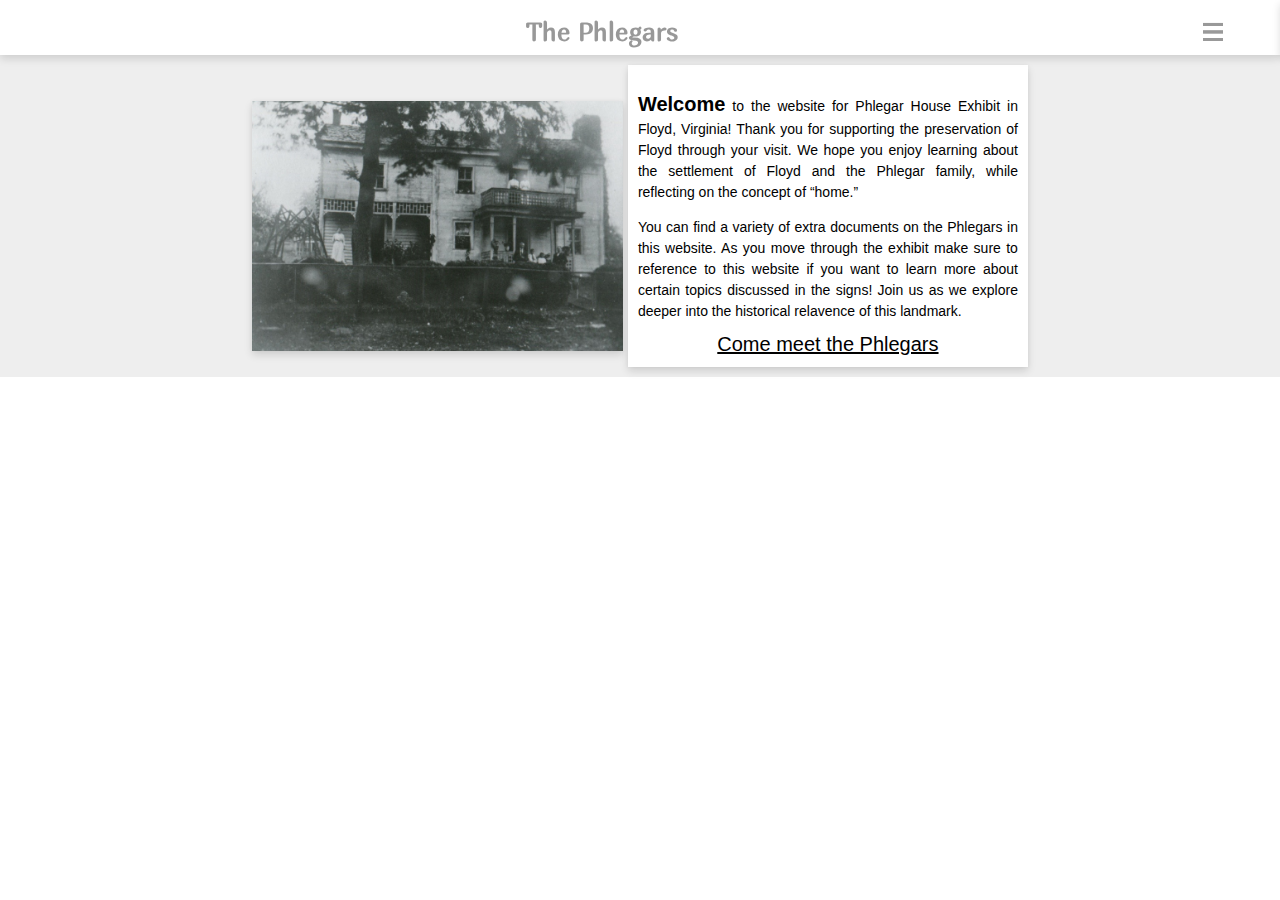
<file: index.html>
<!DOCTYPE html>
<html>
<head>
  <meta charset="utf-8">
  <meta http-equiv="X-UA-Compatible" content="IE=edge">
  <meta name="viewport" content="width=device-width, initial-scale=1.0">
  <title>Phlegar Website</title>
  <link rel="stylesheet" href="css/main.css" type="text/css"/>
  <link rel="stylesheet"
          href="https://fonts.googleapis.com/css?family=Marmelad">
</head>

<body>
  <!-- Menu Section -->
  <div id="menuID" class="menu">
    <div class="header-menu">
      <h1 class="header_title-menu">Menu</h1>
      <span class="rightbtn" onclick="exitMenu()">&rsaquo;</span>
    </div>

    <div class="main-menu">
      <div class="link_container">
        <a class="link" href="index.html">Home</a>
      </div>

      <div class="link_container">
        <a class="link" href="mountain.html">Our Beautiful Mountain</a>
      </div>

      <div class="link_container">
        <a class="link" href="family.html">Meet the Phlegars</a>
      </div>

      <div class="link_container">
        <a class="link" href="house.html">The Building Blocks</a>
      </div>

      <div class="link_container">
        <a class="link" href="lifestyle.html">Life on the Farm</a>
      </div>

      <div class="link_container">
        <a class="link" href="trail.html">The Journey from Floyd</a>
      </div>

      <div class="link_container">
        <a class="link" href="about.html">About</a>
      </div>
    </div>
  </div>

  <!-- Header Section -->
  <div class="header">
    <h1 class="header_title">The Phlegars</h1>
    <span class="menu_link" onclick="openMenu()">
      <img src="images/menu_icon.PNG" alt="Menu" width="25" height="25">
    </span>
  </div>

  <!-- Main Section -->
  <div class="main">
    <div class="main_container">

      <!-- Shows a slideshow of the Phlegar House -->
      <div class="slideshow_container">
        <div class="slide_container fade">
          <img src="images/Old_House.PNG" alt="The Phlegar House Photo" width="100%" height="250">
        </div>

        <div class="slide_container fade">
          <img src="images/Wall_House.PNG" alt="The Phlegar House Photo" width="100%" height="250">
        </div>

        <div class="slide_container fade">
          <img src="images/Chimney_House.PNG" alt="The Phlegar House Photo" width="100%" height="250">
        </div>

        <div class="slide_container fade">
          <img src="images/Now_House.PNG" alt="The Phlegar House Photo" width="100%" height="250">
        </div>
      </div>

      <div class="doc_container">
        <p>
          <b class="doc_title2">Welcome</b> to the website for Phlegar House
          Exhibit in Floyd, Virginia! Thank you for supporting the preservation
          of Floyd through your visit. We hope you enjoy learning about the
          settlement of Floyd and the Phlegar family, while reflecting on the
          concept of “home.”
        </P>

        <p>
          You can find a variety of extra documents on the Phlegars in this website.
          As you move through the exhibit make sure to reference to this website
          if you want to learn more about certain topics discussed in the signs!
          Join us as we explore deeper into the historical relavence of this landmark.
        </p>
        <div class="doc_center">
          <a class="family_link" href="family.html">Come meet the Phlegars</a>
        </div>
      </div>
    </div>
  </div>

<script src="js/home.js"></script>
<script src="js/main.js"></script>
</body>
</html>
</file>
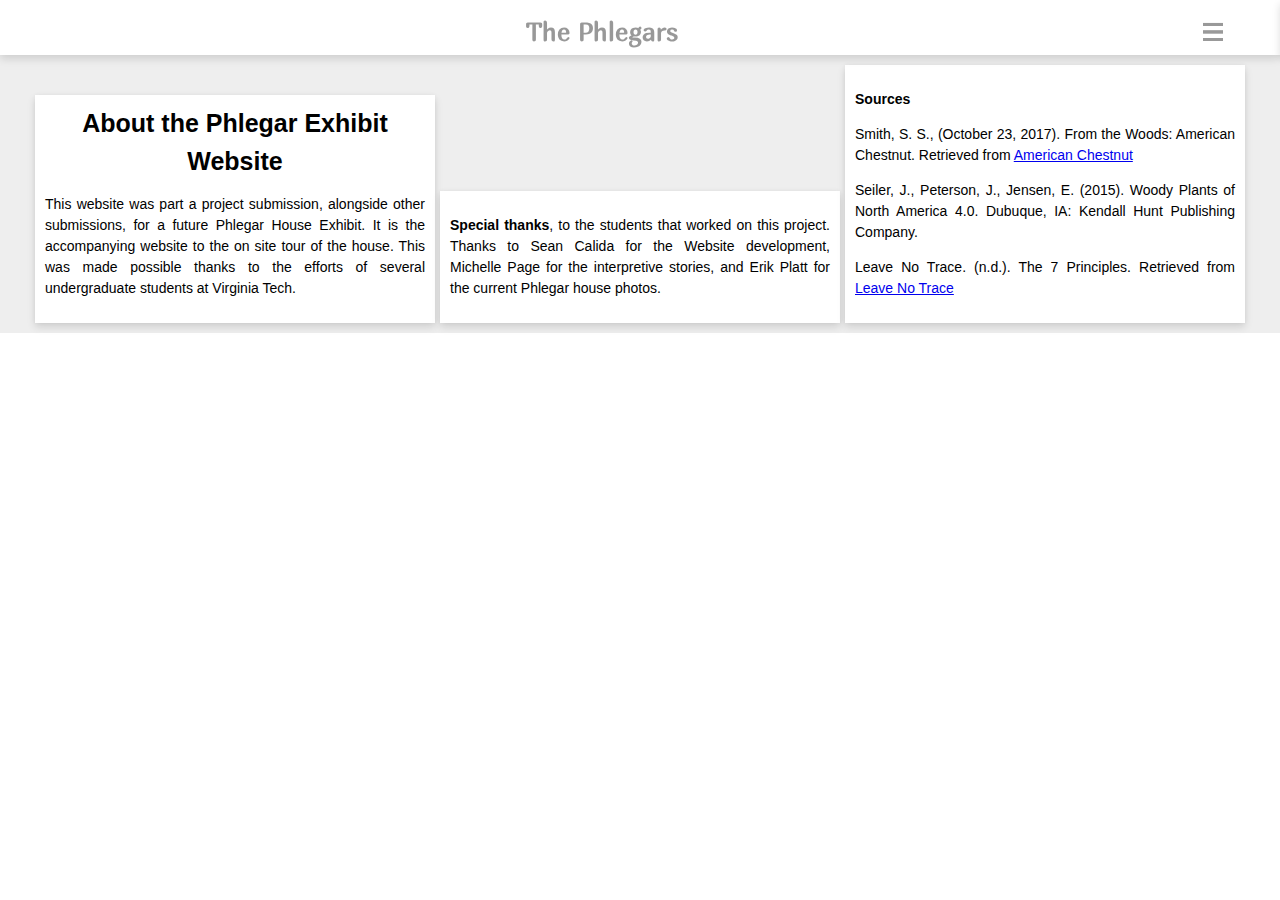
<file: about.html>
<!DOCTYPE html>
<html>
<head>
  <meta charset="utf-8">
  <meta http-equiv="X-UA-Compatible" content="IE=edge">
  <meta name="viewport" content="width=device-width, initial-scale=1.0">
  <title>Phlegar Website</title>
  <link rel="stylesheet" href="css/main.css" type="text/css"/>
  <link rel="stylesheet"
          href="https://fonts.googleapis.com/css?family=Marmelad">
</head>

<body>
  <!-- Menu Section -->
  <div id="menuID" class="menu">
    <div class="header-menu">
      <h1 class="header_title-menu">Menu</h1>
      <span class="rightbtn" onclick="exitMenu()">&rsaquo;</span>
    </div>

    <div class="main-menu">
      <div class="link_container">
        <a class="link" href="index.html">Home</a>
      </div>

      <div class="link_container">
        <a class="link" href="mountain.html">Our Beautiful Mountain</a>
      </div>

      <div class="link_container">
        <a class="link" href="family.html">Meet the Phlegars</a>
      </div>

      <div class="link_container">
        <a class="link" href="house.html">The Building Blocks</a>
      </div>

      <div class="link_container">
        <a class="link" href="lifestyle.html">Life on the Farm</a>
      </div>

      <div class="link_container">
        <a class="link" href="trail.html">The Journey from Floyd</a>
      </div>

      <div class="link_container">
        <a class="link" href="about.html">About</a>
      </div>
    </div>
  </div>

  <!-- Header Section -->
  <div class="header">
    <h1 class="header_title">The Phlegars</h1>
    <span class="menu_link" onclick="openMenu()">
      <img src="images/menu_icon.PNG" alt="Menu" width="25" height="25">
    </span>
  </div>

  <!-- Main Section -->
  <div class="main">
    <div class="main_container">
      <div class="doc_container">
        <div class="doc_center">
          <b class="doc_title">About the Phlegar Exhibit Website</b>
        </div>

        <p>
          This website was part a project submission, alongside other submissions,
          for a future Phlegar House Exhibit. It is the accompanying website to
          the on site tour of the house. This was made possible thanks to the efforts
          of several undergraduate students at Virginia Tech.
        </P>
      </div>

      <div class="doc_container">
        <p>
          <b class="first_word">Special thanks</b>, to the students that worked
          on this project. Thanks to Sean Calida for the Website development,
          Michelle Page for the interpretive stories, and Erik Platt for the
          current Phlegar house photos.
        </P>
      </div>

      <div class="doc_container">
        <p><b class="first_word">Sources</b></p>

        <p>
          Smith, S. S., (October 23, 2017). From the Woods: American Chestnut.
          Retrieved from
          <a href="https://extension.psu.dedu/from-the-woods-american-chestnut">
            American Chestnut
          </a>
        </p>

        <p>
          Seiler, J., Peterson, J., Jensen, E. (2015). Woody Plants of North
          America 4.0. Dubuque, IA: Kendall Hunt Publishing Company.
        </p>

        <p>
          Leave No Trace. (n.d.). The 7 Principles. Retrieved from
          <a href="https://lnt.org/why/7-principles/">Leave No Trace</a>
        </p>
      </div>
    </div>
  </div>

<script src="js/main.js"></script>
</body>
</html>
</file>
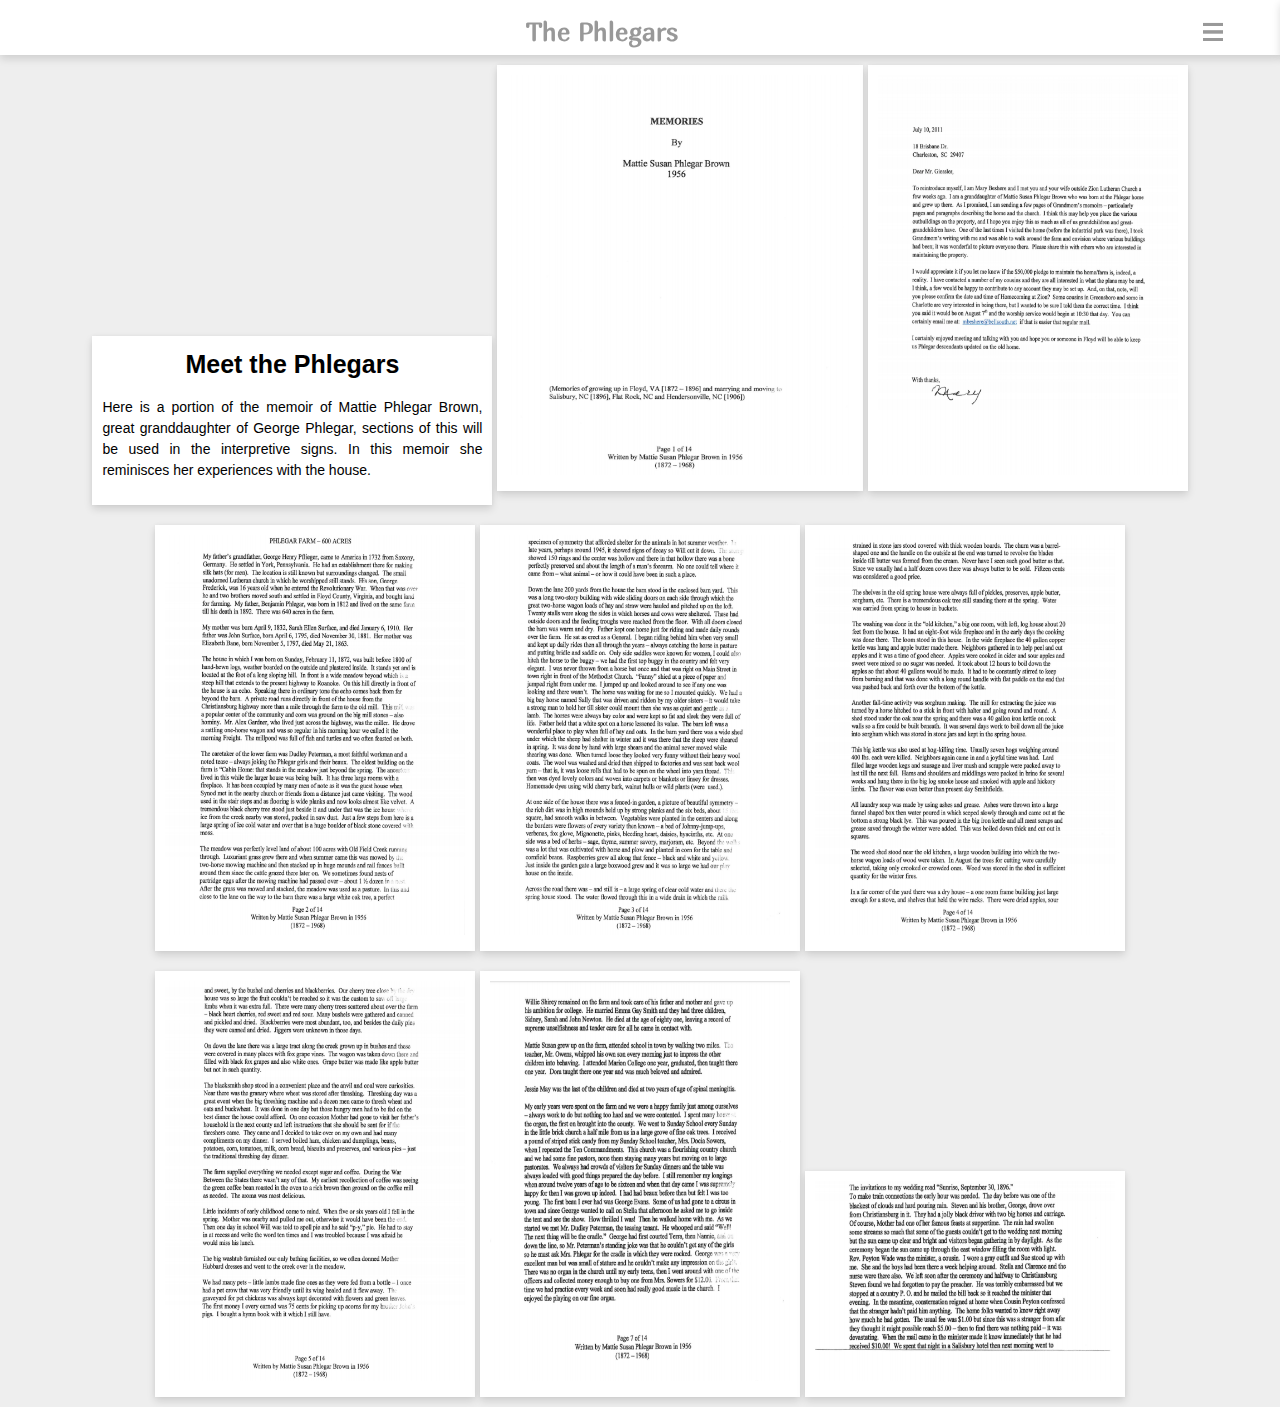
<file: family.html>
<!DOCTYPE html>
<html>
<head>
  <meta charset="utf-8">
  <meta http-equiv="X-UA-Compatible" content="IE=edge">
  <meta name="viewport" content="width=device-width, initial-scale=1.0">
  <title>Phlegar Website</title>
  <link rel="stylesheet" href="css/main.css" type="text/css"/>
  <link rel="stylesheet"
          href="https://fonts.googleapis.com/css?family=Marmelad">
</head>

<body>
  <!-- Menu Section -->
  <div id="menuID" class="menu">
    <div class="header-menu">
      <h1 class="header_title-menu">Menu</h1>
      <span class="rightbtn" onclick="exitMenu()">&rsaquo;</span>
    </div>

    <div class="main-menu">
      <div class="link_container">
        <a class="link" href="index.html">Home</a>
      </div>

      <div class="link_container">
        <a class="link" href="mountain.html">Our Beautiful Mountain</a>
      </div>

      <div class="link_container">
        <a class="link" href="family.html">Meet the Phlegars</a>
      </div>

      <div class="link_container">
        <a class="link" href="house.html">The Building Blocks</a>
      </div>

      <div class="link_container">
        <a class="link" href="lifestyle.html">Life on the Farm</a>
      </div>

      <div class="link_container">
        <a class="link" href="trail.html">The Journey from Floyd</a>
      </div>

      <div class="link_container">
        <a class="link" href="about.html">About</a>
      </div>
    </div>
  </div>

  <!-- Header Section -->
  <div class="header">
    <h1 class="header_title">The Phlegars</h1>
    <span class="menu_link" onclick="openMenu()">
      <img src="images/menu_icon.PNG" alt="Menu" width="25" height="25">
    </span>
  </div>

  <!-- Main Section -->
  <div class="main">
    <div class="main_container">
      <div class="doc_container_first">
        <div class="doc_center">
          <b class="doc_title">Meet the Phlegars</b>
        </div>

        <p>
          Here is a portion of the memoir of Mattie Phlegar Brown, great
          granddaughter of George Phlegar, sections of this will be used in the
          interpretive signs. In this memoir she reminisces her experiences with
          the house.
        </P>
      </div>

      <div class="doc_container">
        <img src="images/Phlegar_Page1.PNG" alt="Phlegar Memoir" width="100%" height="400">
      </div>

      <div class="doc_container">
        <img src="images/Phlegar_Page2.PNG" alt="Phlegar Memoir" width="300" height="400">
      </div>

      <div class="doc_container">
        <img src="images/Phlegar_Page3.PNG" alt="Phlegar Memoir" width="300" height="400">
      </div>

      <div class="doc_container">
        <img src="images/Phlegar_Page4.PNG" alt="Phlegar Memoir" width="300" height="400">
      </div>

      <div class="doc_container">
        <img src="images/Phlegar_Page5.PNG" alt="Phlegar Memoir" width="300" height="400">
      </div>

      <div class="doc_container">
        <img src="images/Phlegar_Page6.PNG" alt="Phlegar Memoir" width="300" height="400">
      </div>

      <div class="doc_container">
        <img src="images/Phlegar_Page7.PNG" alt="Phlegar Memoir" width="300" height="400">
      </div>

      <div class="doc_container">
        <img src="images/Phlegar_Page8.PNG" alt="Phlegar Memoir" width="300" height="200">
      </div>

    </div>
  </div>

<script src="js/main.js"></script>
</body>
</html>
</file>
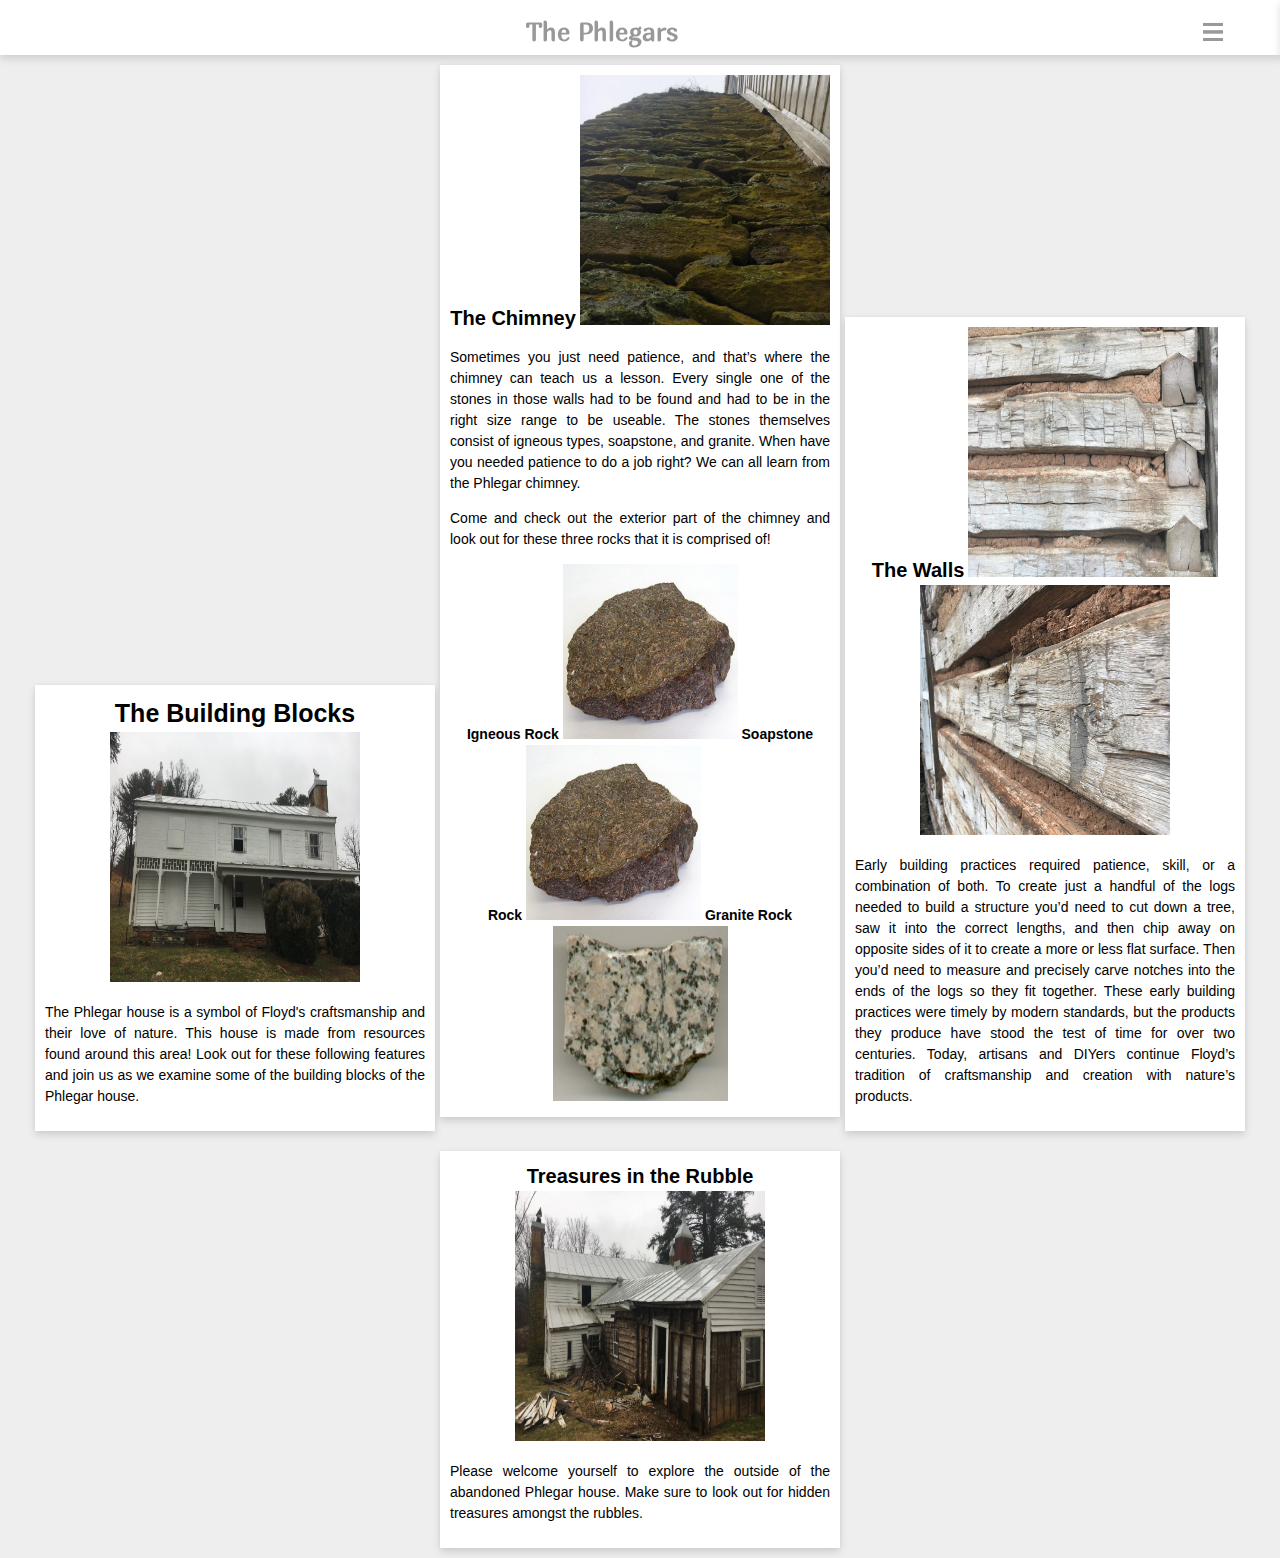
<file: house.html>
<!DOCTYPE html>
<html>
<head>
  <meta charset="utf-8">
  <meta http-equiv="X-UA-Compatible" content="IE=edge">
  <meta name="viewport" content="width=device-width, initial-scale=1.0">
  <title>Phlegar Website</title>
  <link rel="stylesheet" href="css/main.css" type="text/css"/>
  <link rel="stylesheet"
          href="https://fonts.googleapis.com/css?family=Marmelad">
</head>

<body>
  <!-- Menu Section -->
  <div id="menuID" class="menu">
    <div class="header-menu">
      <h1 class="header_title-menu">Menu</h1>
      <span class="rightbtn" onclick="exitMenu()">&rsaquo;</span>
    </div>

    <div class="main-menu">
      <div class="link_container">
        <a class="link" href="index.html">Home</a>
      </div>

      <div class="link_container">
        <a class="link" href="mountain.html">Our Beautiful Mountain</a>
      </div>

      <div class="link_container">
        <a class="link" href="family.html">Meet the Phlegars</a>
      </div>

      <div class="link_container">
        <a class="link" href="house.html">The Building Blocks</a>
      </div>

      <div class="link_container">
        <a class="link" href="lifestyle.html">Life on the Farm</a>
      </div>

      <div class="link_container">
        <a class="link" href="trail.html">The Journey from Floyd</a>
      </div>

      <div class="link_container">
        <a class="link" href="about.html">About</a>
      </div>
    </div>
  </div>

  <!-- Header Section -->
  <div class="header">
    <h1 class="header_title">The Phlegars</h1>
    <span class="menu_link" onclick="openMenu()">
      <img src="images/menu_icon.PNG" alt="Menu" width="25" height="25">
    </span>
  </div>

  <!-- Main Section -->
  <div class="main">
    <div class="main_container">
      <div class="doc_container">
        <div class="doc_center">
          <b class="doc_title">The Building Blocks</b>
          <img src="images/Now_House.PNG" alt="Trail Tips" width="250" height="250">
        </div>

        <p>
          The Phlegar house is a symbol of Floyd's craftsmanship and their love
          of nature. This house is made from resources found around this area!
          Look out for these following features and join
          us as we examine some of the building blocks of the Phlegar house.
        </P>
      </div>

      <div class="doc_container">
        <div class="doc_center">
          <b class="doc_title2">The Chimney</b>
          <img src="images/Chimney_House.PNG" alt="The Chimney" width="250" height="250">
        </div>

        <p>
          Sometimes you just need patience, and that’s where the chimney can
          teach us a lesson. Every single one of the stones in those walls had
          to be found and had to be in the right size range to be useable. The
          stones themselves consist of igneous types, soapstone, and granite.
          When have you needed patience to do a job right? We can all learn
          from the Phlegar chimney.
        </p>

        <p>
          Come and check out the exterior part of the chimney and look out for
          these three rocks that it is comprised of!
        </p>

        <div class="doc_center">
          <b class="first_word">Igneous Rock</b>
          <img src="images/Igneous.PNG" alt="Igneous Photo" width="175" height="175">

          <b class="first_word">Soapstone Rock</b>
          <img src="images/Igneous.PNG" alt="Soapstone Photo" width="175" height="175">

          <b class="first_word">Granite Rock</b>
          <img src="images/Granite.PNG" alt="Granite Photo" width="175" height="175">
        </div>
      </div>

      <div class="doc_container">
        <div class="doc_center">
          <b class="doc_title2">The Walls</b>
          <img src="images/Wall_House.PNG" alt="The Wall" width="250" height="250">
          <img src="images/Wall2_House.PNG" alt="The Wall" width="250" height="250">
        </div>

        <p>
          Early building practices required patience, skill, or a combination of
          both. To create just a handful of the logs needed to build a structure
          you’d need to cut down a tree, saw it into the correct lengths, and
          then chip away on opposite sides of it to create a more or less flat
          surface. Then you’d need to measure and precisely carve notches into
          the ends of the logs so they fit together. These early building
          practices were timely by modern standards, but the products they
          produce have stood the test of time for over two centuries. Today,
          artisans and DIYers continue Floyd’s tradition of craftsmanship and
          creation with nature’s products.
        </p>
      </div>

      <div class="doc_container">
        <div class="doc_center">
          <b class="doc_title2">Treasures in the Rubble</b>
          <img src="images/Broken_House.PNG" alt="The Chimney" width="250" height="250">
        </div>

        <p>
          Please welcome yourself to explore the outside of the abandoned Phlegar
          house. Make sure to look out for hidden treasures amongst the rubbles.
        </p>
      </div>
    </div>
  </div>

<script src="js/main.js"></script>
</body>
</html>
</file>
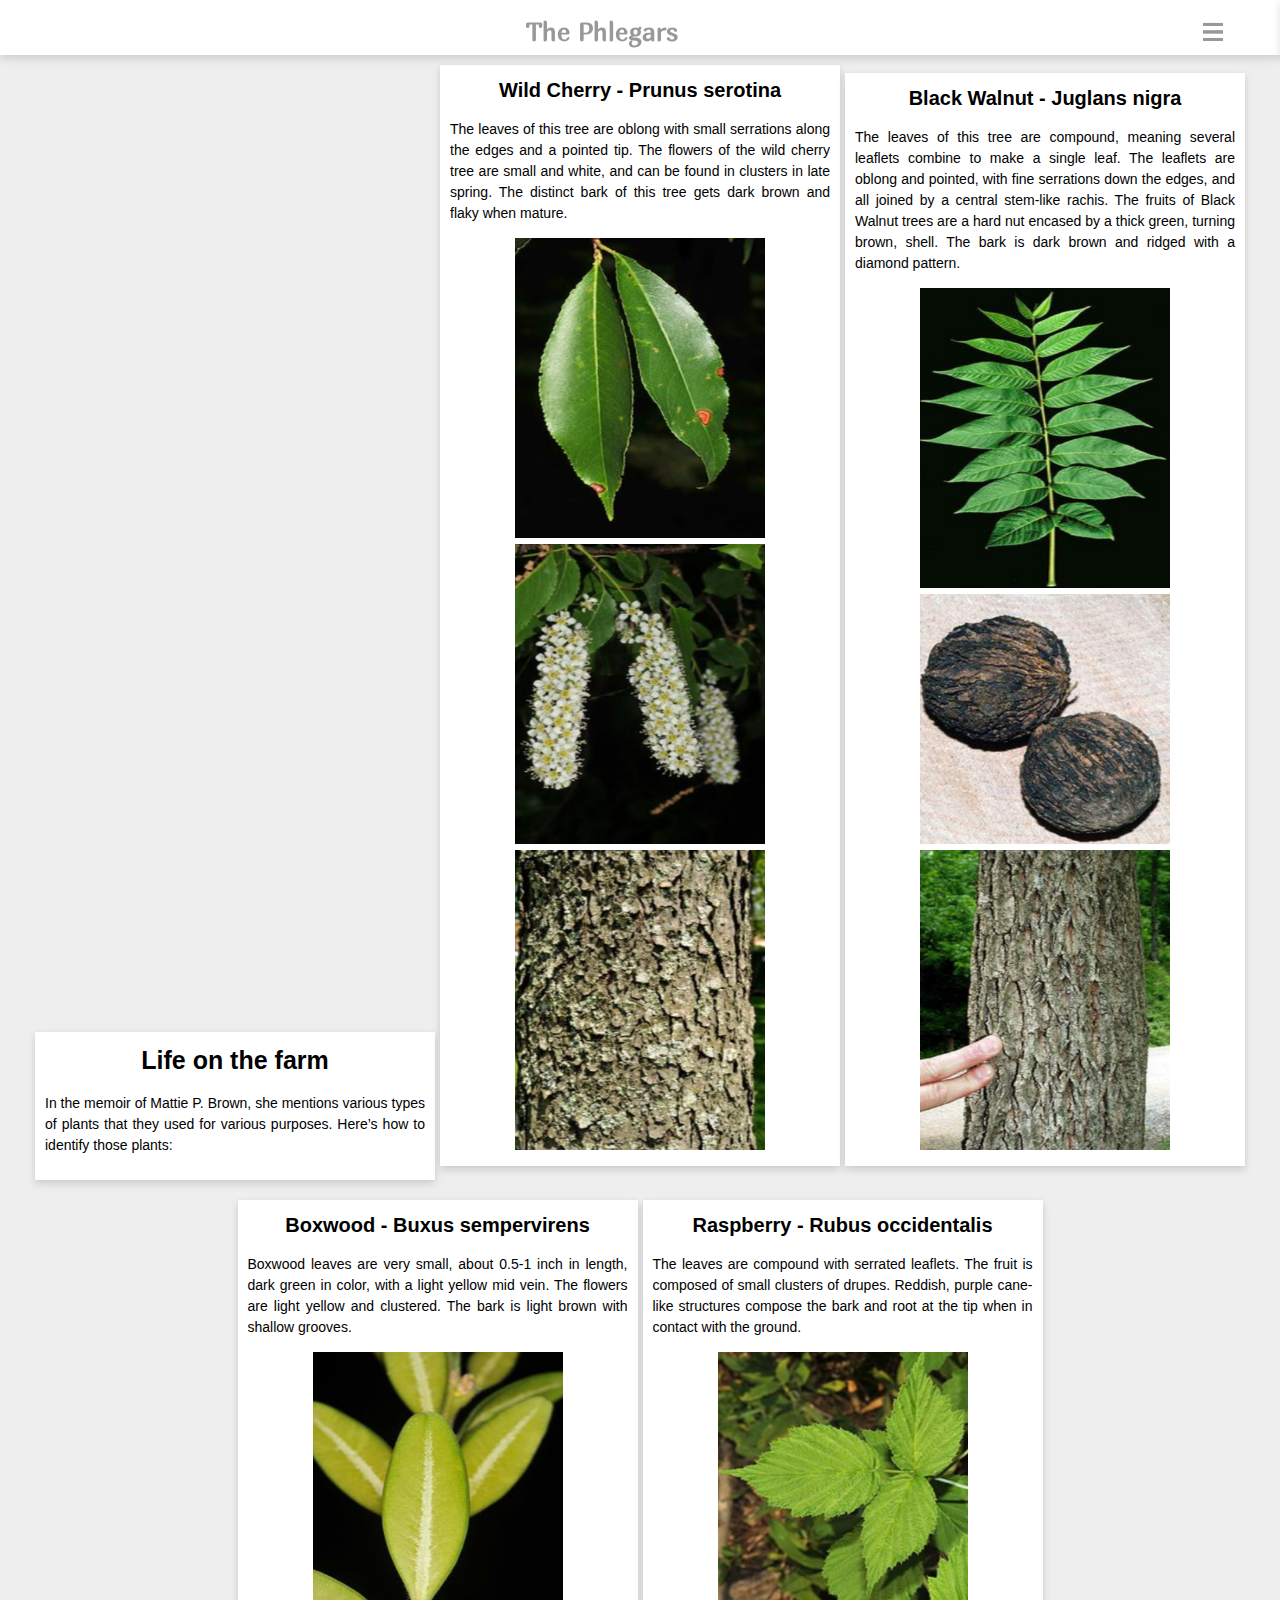
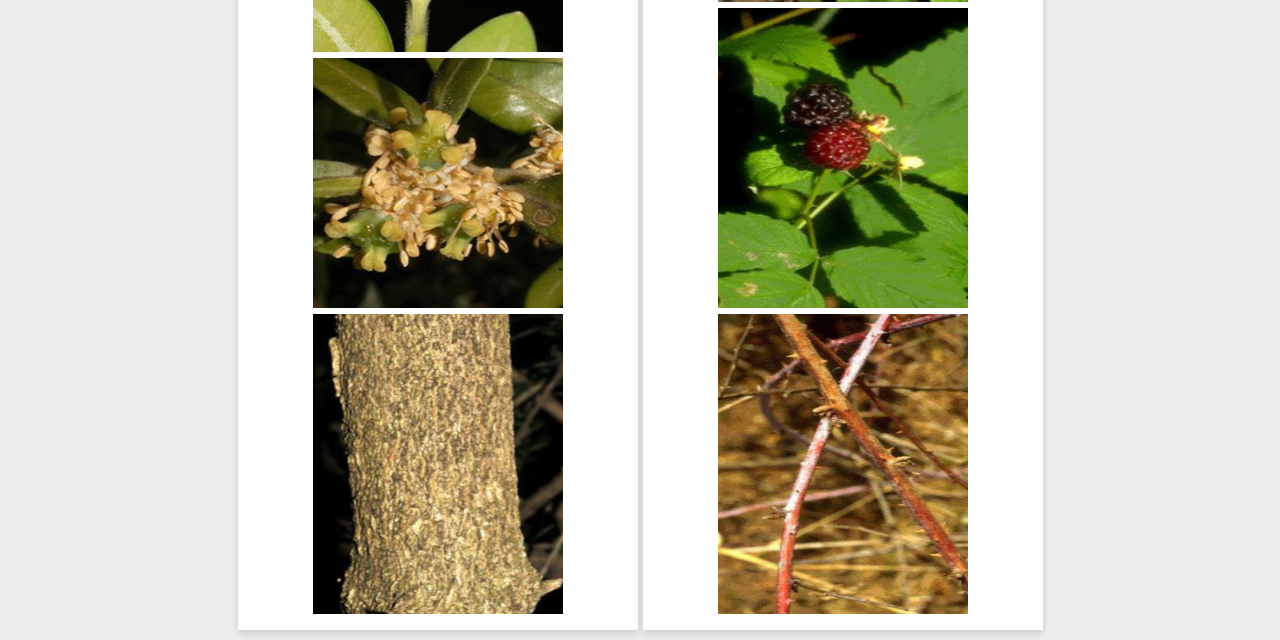
<file: lifestyle.html>
<!DOCTYPE html>
<html>
<head>
  <meta charset="utf-8">
  <meta http-equiv="X-UA-Compatible" content="IE=edge">
  <meta name="viewport" content="width=device-width, initial-scale=1.0">
  <title>Phlegar Website</title>
  <link rel="stylesheet" href="css/main.css" type="text/css"/>
  <link rel="stylesheet"
          href="https://fonts.googleapis.com/css?family=Marmelad">
</head>

<body>
  <!-- Menu Section -->
  <div id="menuID" class="menu">
    <div class="header-menu">
      <h1 class="header_title-menu">Menu</h1>
      <span class="rightbtn" onclick="exitMenu()">&rsaquo;</span>
    </div>

    <div class="main-menu">
      <div class="link_container">
        <a class="link" href="index.html">Home</a>
      </div>

      <div class="link_container">
        <a class="link" href="mountain.html">Our Beautiful Mountain</a>
      </div>

      <div class="link_container">
        <a class="link" href="family.html">Meet the Phlegars</a>
      </div>

      <div class="link_container">
        <a class="link" href="house.html">The Building Blocks</a>
      </div>

      <div class="link_container">
        <a class="link" href="lifestyle.html">Life on the Farm</a>
      </div>

      <div class="link_container">
        <a class="link" href="trail.html">The Journey from Floyd</a>
      </div>

      <div class="link_container">
        <a class="link" href="about.html">About</a>
      </div>
    </div>
  </div>

  <!-- Header Section -->
  <div class="header">
    <h1 class="header_title">The Phlegars</h1>
    <span class="menu_link" onclick="openMenu()">
      <img src="images/menu_icon.PNG" alt="Menu" width="25" height="25">
    </span>
  </div>

  <!-- Main Section -->
  <div class="main">
    <div class="main_container">
      <div class="doc_container_first">
        <div class="doc_center">
          <b class="doc_title">Life on the farm</b>
        </div>

        <p>
          In the memoir of Mattie P. Brown, she mentions various types of plants
          that they used for various purposes. Here’s how to identify those
          plants:
        </p>
      </div>

      <div class="doc_container">
        <div class="doc_center">
          <b class="doc_title2">Wild Cherry - Prunus serotina</b>
        </div>
        <p>
          The leaves of this tree are oblong with small serrations along the
          edges and a pointed tip. The flowers of the wild cherry tree are small
          and white, and can be found in clusters in late spring. The distinct
          bark of this tree gets dark brown and flaky when mature.
        </p>

        <div class="doc_center">
        <img src="images/Wild_Cherry1.PNG" alt="Wild Cherry Leaves" width="250" height="300">
        <img src="images/Wild_Cherry2.PNG" alt="Wild Cherry Flowers" width="250" height="300">
        <img src="images/Wild_Cherry3.PNG" alt="Wild Cherry Bark" width="250" height="300">
        </div>
      </div>

      <div class="doc_container">
        <div class="doc_center">
          <b class="doc_title2">Black Walnut - Juglans nigra</b>
        </div>
        <p>
          The leaves of this tree are compound, meaning several leaflets combine
          to make a single leaf. The leaflets are oblong and pointed, with fine
          serrations down the edges, and all joined by a central stem-like
          rachis. The fruits of Black Walnut trees are a hard nut encased by a
          thick green, turning brown, shell. The bark is dark brown and ridged
          with a diamond pattern.
        </p>

        <div class="doc_center">
        <img src="images/Black_Walnut1.PNG" alt="Black Walnut Leaves" width="250" height="300">
        <img src="images/Black_Walnut2.PNG" alt="Black Walnut Fruit" width="250" height="250">
        <img src="images/Black_Walnut3.PNG" alt="Black Walnut Bark" width="250" height="300">
        </div>
      </div>

      <div class="doc_container">
        <div class="doc_center">
          <b class="doc_title2">Boxwood - Buxus sempervirens</b>
        </div>
        <p>
          Boxwood leaves are very small, about 0.5-1 inch in length, dark green
          in color, with a light yellow mid vein. The flowers are light yellow
          and clustered. The bark is light brown with shallow grooves.
        </p>

        <div class="doc_center">
          <img src="images/Boxwood1.PNG" alt="Boxwood Leaves" width="250" height="300">
          <img src="images/Boxwood2.PNG" alt="Boxwood Fruit" width="250" height="250">
          <img src="images/Boxwood3.PNG" alt="Boxwood Bark" width="250" height="300">
        </div>
      </div>

      <div class="doc_container">
        <div class="doc_center">
          <b class="doc_title2">Raspberry - Rubus occidentalis</b>
        </div>
        <p>
          The leaves are compound with serrated leaflets. The fruit is composed
          of small clusters of drupes. Reddish, purple cane-like structures
          compose the bark and root at the tip when in contact with the ground.
        </p>

        <div class="doc_center">
        <img src="images/Raspberry1.PNG" alt="Raspberry Leaves" width="250" height="250">
        <img src="images/Raspberry2.PNG" alt="Raspberry Fruit" width="250" height="300">
        <img src="images/Raspberry3.PNG" alt="Raspberry Twigs" width="250" height="300">
        </div>
      </div>
    </div>
  </div>

<script src="js/main.js"></script>
</body>
</html>
</file>
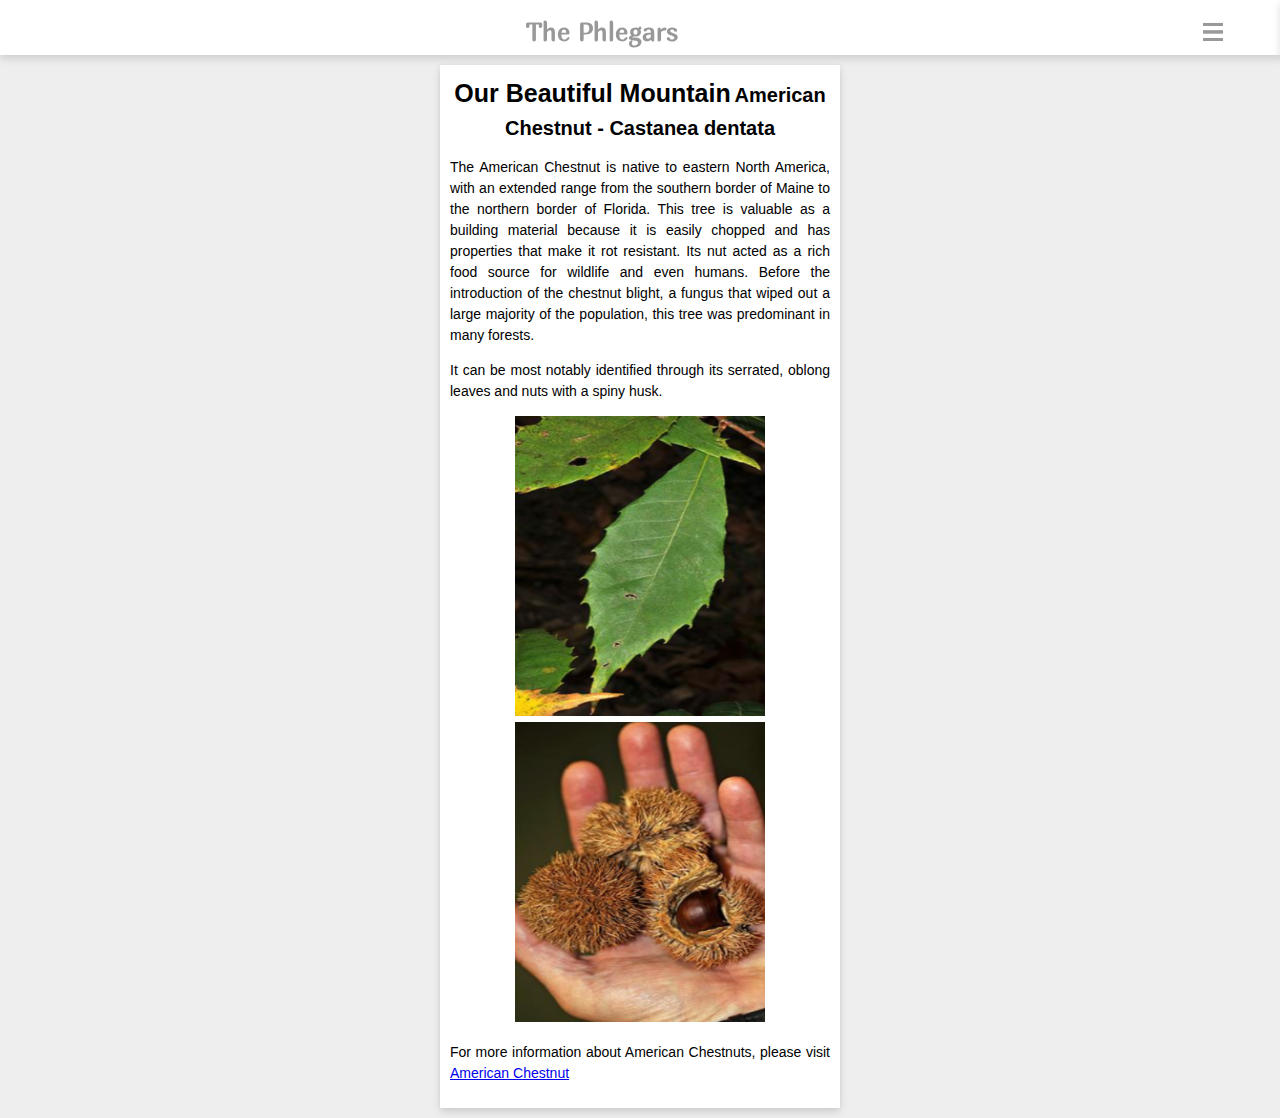
<file: mountain.html>
<!DOCTYPE html>
<html>
<head>
  <meta charset="utf-8">
  <meta http-equiv="X-UA-Compatible" content="IE=edge">
  <meta name="viewport" content="width=device-width, initial-scale=1.0">
  <title>Phlegar Website</title>
  <link rel="stylesheet" href="css/main.css" type="text/css"/>
  <link rel="stylesheet"
          href="https://fonts.googleapis.com/css?family=Marmelad">
</head>

<body>
  <!-- Menu Section -->
  <div id="menuID" class="menu">
    <div class="header-menu">
      <h1 class="header_title-menu">Menu</h1>
      <span class="rightbtn" onclick="exitMenu()">&rsaquo;</span>
    </div>

    <div class="main-menu">
      <div class="link_container">
        <a class="link" href="index.html">Home</a>
      </div>

      <div class="link_container">
        <a class="link" href="mountain.html">Our Beautiful Mountain</a>
      </div>

      <div class="link_container">
        <a class="link" href="family.html">Meet the Phlegars</a>
      </div>

      <div class="link_container">
        <a class="link" href="house.html">The Building Blocks</a>
      </div>

      <div class="link_container">
        <a class="link" href="lifestyle.html">Life on the Farm</a>
      </div>

      <div class="link_container">
        <a class="link" href="trail.html">The Journey from Floyd</a>
      </div>

      <div class="link_container">
        <a class="link" href="about.html">About</a>
      </div>
    </div>
  </div>

  <!-- Header Section -->
  <div class="header">
    <h1 class="header_title">The Phlegars</h1>
    <span class="menu_link" onclick="openMenu()">
      <img src="images/menu_icon.PNG" alt="Menu" width="25" height="25">
    </span>
  </div>

  <!-- Main Section -->
  <div class="main">
    <div class="main_container">
      <div class="doc_container">
        <div class="doc_center">
          <b class="doc_title">Our Beautiful Mountain</b>
          <b class="doc_title2">American Chestnut - Castanea dentata</b>
        </div>

        <p>
          The American Chestnut is native to eastern North America, with an
          extended range from the southern border of Maine to the northern border
          of Florida. This tree is valuable as a building material because it is
          easily chopped and has properties that make it rot resistant. Its nut
          acted as a rich food source for wildlife and even humans. Before the
          introduction of the chestnut blight, a fungus that wiped out a large
          majority of the population, this tree was predominant in many forests.
        </p>

        <p>
          It can be most notably identified through its serrated, oblong leaves
          and nuts with a spiny husk.
        </p>

        <div class="doc_center">
          <img src="images/Chestnut1.PNG" alt="Trail Tips" width="250" height="300">
          <img src="images/Chestnut2.PNG" alt="Trail Tips" width="250" height="300">
        </div>

        <p>
          For more information about American Chestnuts, please visit
          <a href="https://extension.psu.edu/from-the-woods-american-chestnut">
            American Chestnut
          </a>
        </p>
      </div>
    </div>
  </div>

<script src="js/main.js"></script>
</body>
</html>
</file>
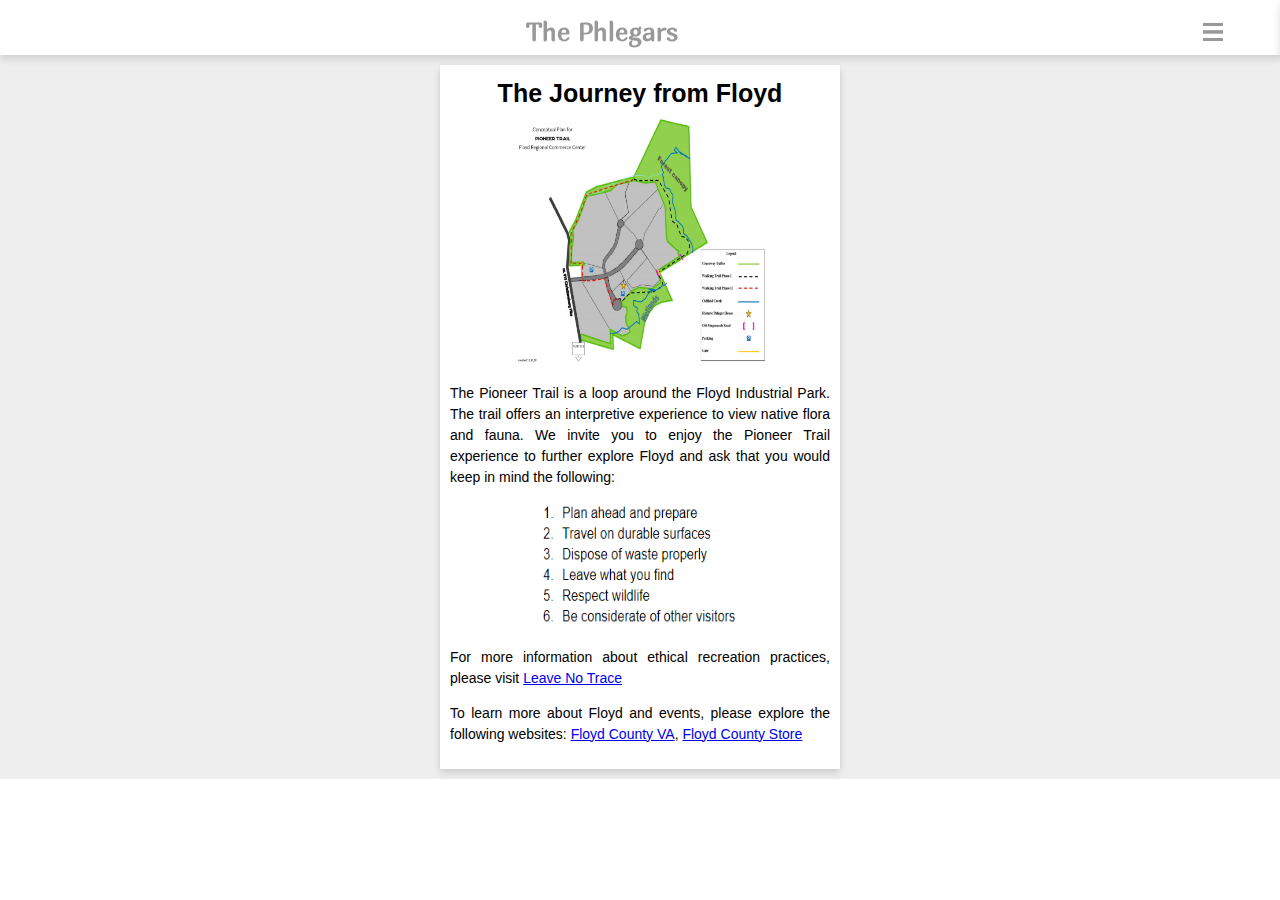
<file: trail.html>
<!DOCTYPE html>
<html>
<head>
  <meta charset="utf-8">
  <meta http-equiv="X-UA-Compatible" content="IE=edge">
  <meta name="viewport" content="width=device-width, initial-scale=1.0">
  <title>Phlegar Website</title>
  <link rel="stylesheet" href="css/main.css" type="text/css"/>
  <link rel="stylesheet"
          href="https://fonts.googleapis.com/css?family=Marmelad">
</head>

<body>
  <!-- Menu Section -->
  <div id="menuID" class="menu">
    <div class="header-menu">
      <h1 class="header_title-menu">Menu</h1>
      <span class="rightbtn" onclick="exitMenu()">&rsaquo;</span>
    </div>

    <div class="main-menu">
      <div class="link_container">
        <a class="link" href="index.html">Home</a>
      </div>

      <div class="link_container">
        <a class="link" href="mountain.html">Our Beautiful Mountain</a>
      </div>

      <div class="link_container">
        <a class="link" href="family.html">Meet the Phlegars</a>
      </div>

      <div class="link_container">
        <a class="link" href="house.html">The Building Blocks</a>
      </div>

      <div class="link_container">
        <a class="link" href="lifestyle.html">Life on the Farm</a>
      </div>

      <div class="link_container">
        <a class="link" href="trail.html">The Journey from Floyd</a>
      </div>

      <div class="link_container">
        <a class="link" href="about.html">About</a>
      </div>
    </div>
  </div>

  <!-- Header Section -->
  <div class="header">
    <h1 class="header_title">The Phlegars</h1>
    <span class="menu_link" onclick="openMenu()">
      <img src="images/menu_icon.PNG" alt="Menu" width="25" height="25">
    </span>
  </div>

  <!-- Main Section -->
  <div class="main">
    <div class="main_container">
      <div class="doc_container">
        <div class="doc_center">
          <b class="doc_title">The Journey from Floyd</b>
          <img src="images/Trail.PNG" alt="Trail Map" width="250" height="250">
        </div>

        <p>
          The Pioneer Trail is a loop around the Floyd Industrial Park.
          The trail offers an interpretive experience to view native flora and
          fauna. We invite you to enjoy the Pioneer Trail experience to further
          explore Floyd and ask that you would keep in mind the following:
        </p>

        <div class="doc_center">
          <img src="images/Trail_tips.PNG" alt="Trail Tips" width="200" height="125">
        </div>

        <p>
          For more information about ethical recreation practices, please visit
          <a href="https://lnt.org/why/7-principles/">Leave No Trace</a>
        </p>

        <p>
          To learn more about Floyd and events, please explore the following websites:
          <a href="https://floydcova.org/">Floyd County VA<a>,
          <a href="https://www.floydcountrystore.com/">Floyd County Store</a>
        </p>
      </div>
    </div>
  </div>

<script src="js/main.js"></script>
</body>
</html>
</file>
<file: css/main.css>
body {
  background-color: white;
  font-family: 'Marmelad', regular;
  margin: 0;
  padding: 0;
  width: 100%;
  height: 100%;
}

/* Top Section */
.header {
  background-color: white;
  width: 100%;
  height: 55px;
  position: fixed;
  top: 0;
  display: flex;
  box-shadow: 0 0 4px rgba(0, 0, 0, 0), 0 4px 8px rgba(0, 0, 0, 0.13);
  z-index: 100;
}

.header_title {
  padding-left: 55px;
  font-weight: bolder;
  font-size: 25px;
  opacity: .4;
  text-align: center;
  flex-grow: 9;
}

.menu_link {
  padding-top: 20px;
  padding-bottom: 10px;
  padding-right: 2px;
  cursor: pointer;
  opacity: .4;
  text-align: center;
  flex-grow: 1;
}

/* Main Section */
.main {
  width: 100%;
  height: 100%;
  margin-top: 55px;
  display: flex;
  flex-direction: column;
}

.main_container {
  bottom: 0px;
  top: 0px;
  padding-left: 15px;
  padding-right: 15px;
  background-color: #eee;
  text-align: center;
  height: 100%;
}

.slideshow_container {
  background-color: white;
  height: 250px;
  margin-top: 20px;
  margin-bottom: 10px;
  max-width: 400px;
  display: inline-block;
  box-shadow: 0 0 4px rgba(0, 0, 0, 0.04), 0 4px 8px rgba(0, 0, 0, 0.13);
}

.doc_container {
  background-color: white;
  text-align: justify;
  font-family: Roboto,sans-serif;
  line-height: 1.5;
  font-size: 14px;
  padding: 10px;
  margin-top: 10px;
  margin-bottom: 10px;
  max-width: 380px;
  display: inline-block;
  box-shadow: 0 0 4px rgba(0, 0, 0, 0.04), 0 4px 8px rgba(0, 0, 0, 0.13);
}

.doc_container_first {
  background-color: white;
  text-align: justify;
  font-family: Roboto,sans-serif;
  line-height: 1.5;
  font-size: 14px;
  padding: 10px;
  margin-top: 20px;
  margin-bottom: 10px;
  max-width: 380px;
  display: inline-block;
  box-shadow: 0 0 4px rgba(0, 0, 0, 0.04), 0 4px 8px rgba(0, 0, 0, 0.13);
}

.doc_center {
  text-align: center;
}

.doc_title {
  font-size: 25px;
  line-height: 1.5;
}

.doc_title2 {
  font-size: 20px;
  line-height: 1.5;
}

.family_link {
  font-size: 20px;
  line-height: 2;
  text-decoration: underline;
}

/* Fading animation */
.fade {
  -webkit-animation-name: fade;
  -webkit-animation-duration: 1.5s;
  animation-name: fade;
  animation-duration: 1.5s;
}

@-webkit-keyframes fade {
  from {opacity: .4}
  to {opacity: 1}
}

@keyframes fade {
  from {opacity: .4}
}

/* Menu Section*/
.menu {
  height: 100%;
  width: 0;
  position: fixed;
  top: 0;
  right: 0;
  overflow: hidden;
  transition: 0.5s;
  z-index: 101;
}

.header-menu {
  width: 100%;
  height: 55px;
  position: fixed;
  top: 0;
  display: flex;
  background-color: white;
  box-shadow: 0 0 4px rgba(0, 0, 0, 0), 0 4px 8px rgba(0, 0, 0, 0.13);
}

.header_title-menu {
  padding-left: 45px;
  font-weight: bolder;
  font-size: 25px;
  opacity: .4;
  text-align: center;
  flex-grow: 9;
}

.rightbtn {
  padding-top: 2px;
  padding-bottom: 17px;
  padding-left: 7px;
  cursor: pointer;
  text-align: center;
  font-size: 40px;
  opacity: .4;
  flex-grow: 1;
}

.main-menu {
  padding-top: 55px;
  width: 100%;
  height: 100%;
  background-color: #eee;
  display: flex;
  flex-direction: column;
}

.link_container {
  background-color: white;
  text-align: center;
  font-family: Roboto,sans-serif;
  line-height: .25;
  font-size: 25px;
  padding: 10px;
  margin-top: 12px;
  height: 25px;
  box-shadow: 0 0 4px rgba(0, 0, 0, 0.04), 0 4px 8px rgba(0, 0, 0, 0.13);
}

.link {
  font-family: Roboto,sans-serif;
  line-height: .25;
  font-size: 25px;
  text-decoration: none;
  color: black;
  margin-top: 5px;
  margin-bottom: 5px;
}

.family_link {
  font-family: Roboto,sans-serif;
  line-height: .25;
  font-size: 20px;
  color: black;
  margin-top: 5px;
  margin-bottom: 5px;
  text-decoration: underline;
}
</file>
